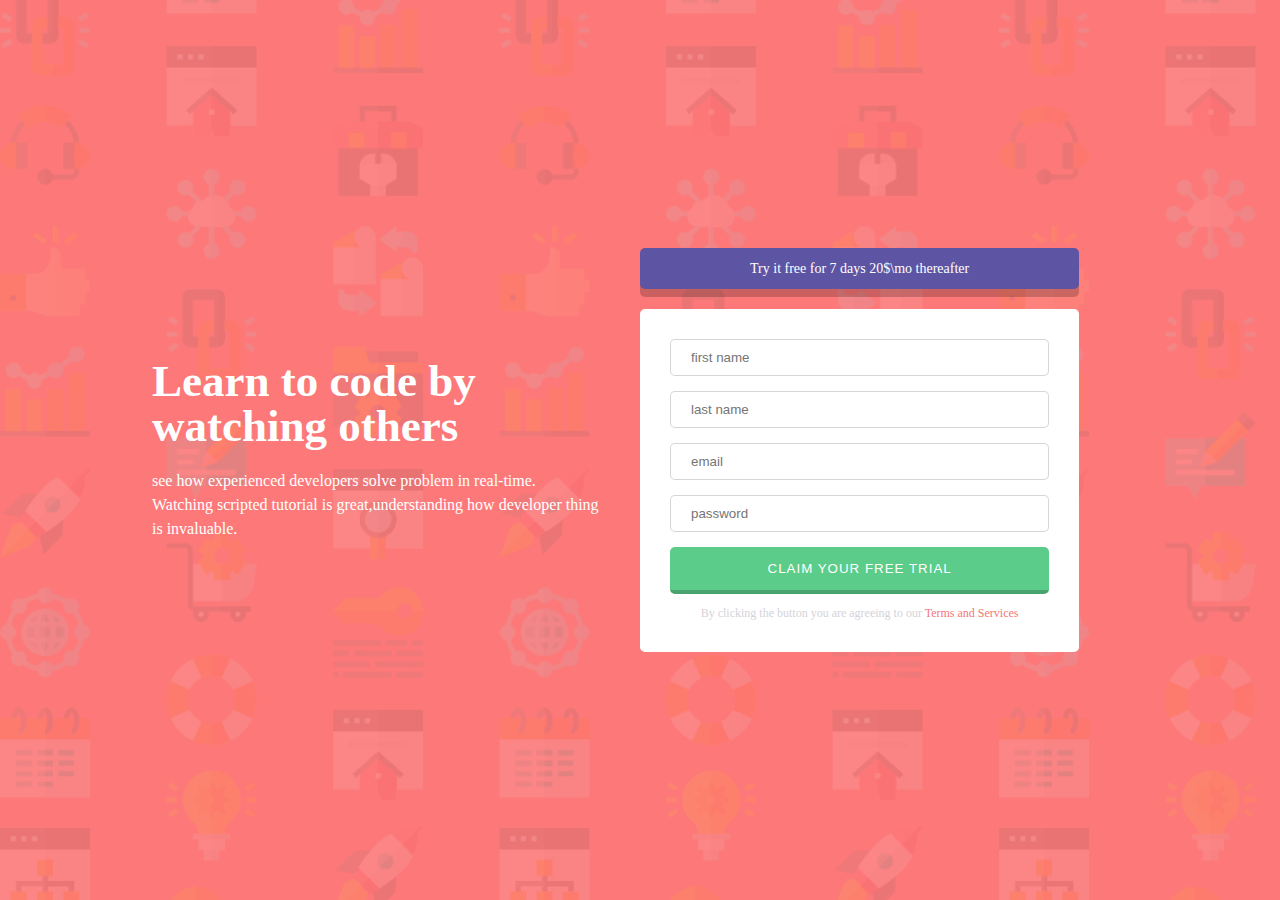
<file: block-BHaaci/index.html>
<!DOCTYPE html>
<html lang="en">
  <head>
    <meta charset="UTF-8" />
    <title>Building Html Forms A-01</title>
    <link rel="stylesheet" href="assets/stylesheet/style.css" />
  </head>
  <body>
    <main>
      <section class="container">
        <div class="flex">
          <div class="col-1 intro-text">
            <h1>Learn to code by watching others</h1>
            <p>
              see how experienced developers solve problem in real-time.
              Watching scripted tutorial is great,understanding how developer
              thing is invaluable.
            </p>
          </div>
          <div class="col-1">
            <a href="#"
              ><strong>Try it free for 7 days</strong> 20$\mo thereafter</a
            >
            <div class="form">
              <form>
                <input
                  class="input"
                  type="text"
                  name="username"
                  placeholder="first name"
                />
                <input
                  class="input"
                  type="text"
                  name="lastname"
                  placeholder="last name"
                />
                <input
                  class="input"
                  type="email"
                  name="email"
                  placeholder="email"
                />
                <input
                  class="input"
                  type="password"
                  name="password"
                  placeholder="password"
                />
                <button>Claim your free trial</button>
              </form>
              <h3>
                By clicking the button you are agreeing to our
                <span>Terms and Services</span>
              </h3>
            </div>
          </div>
        </div>
      </section>
    </main>
  </body>
</html>
</file>
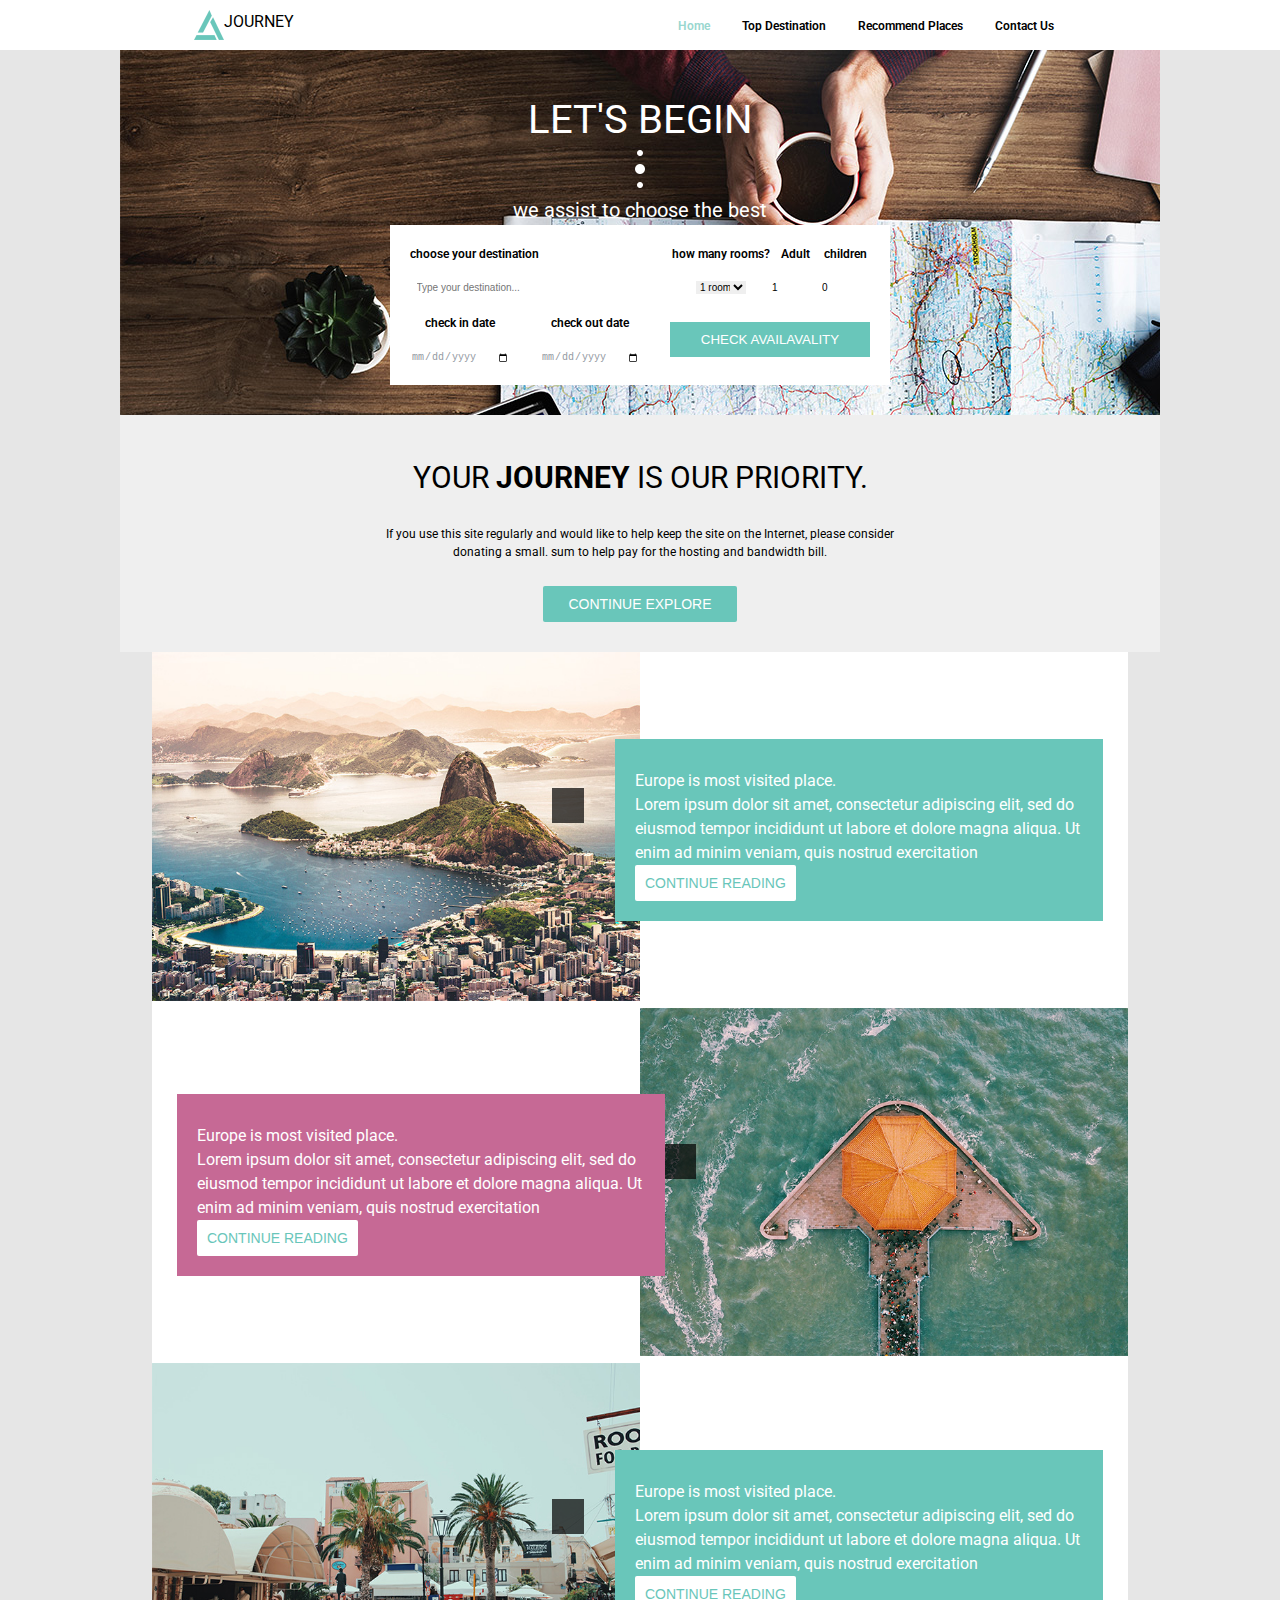
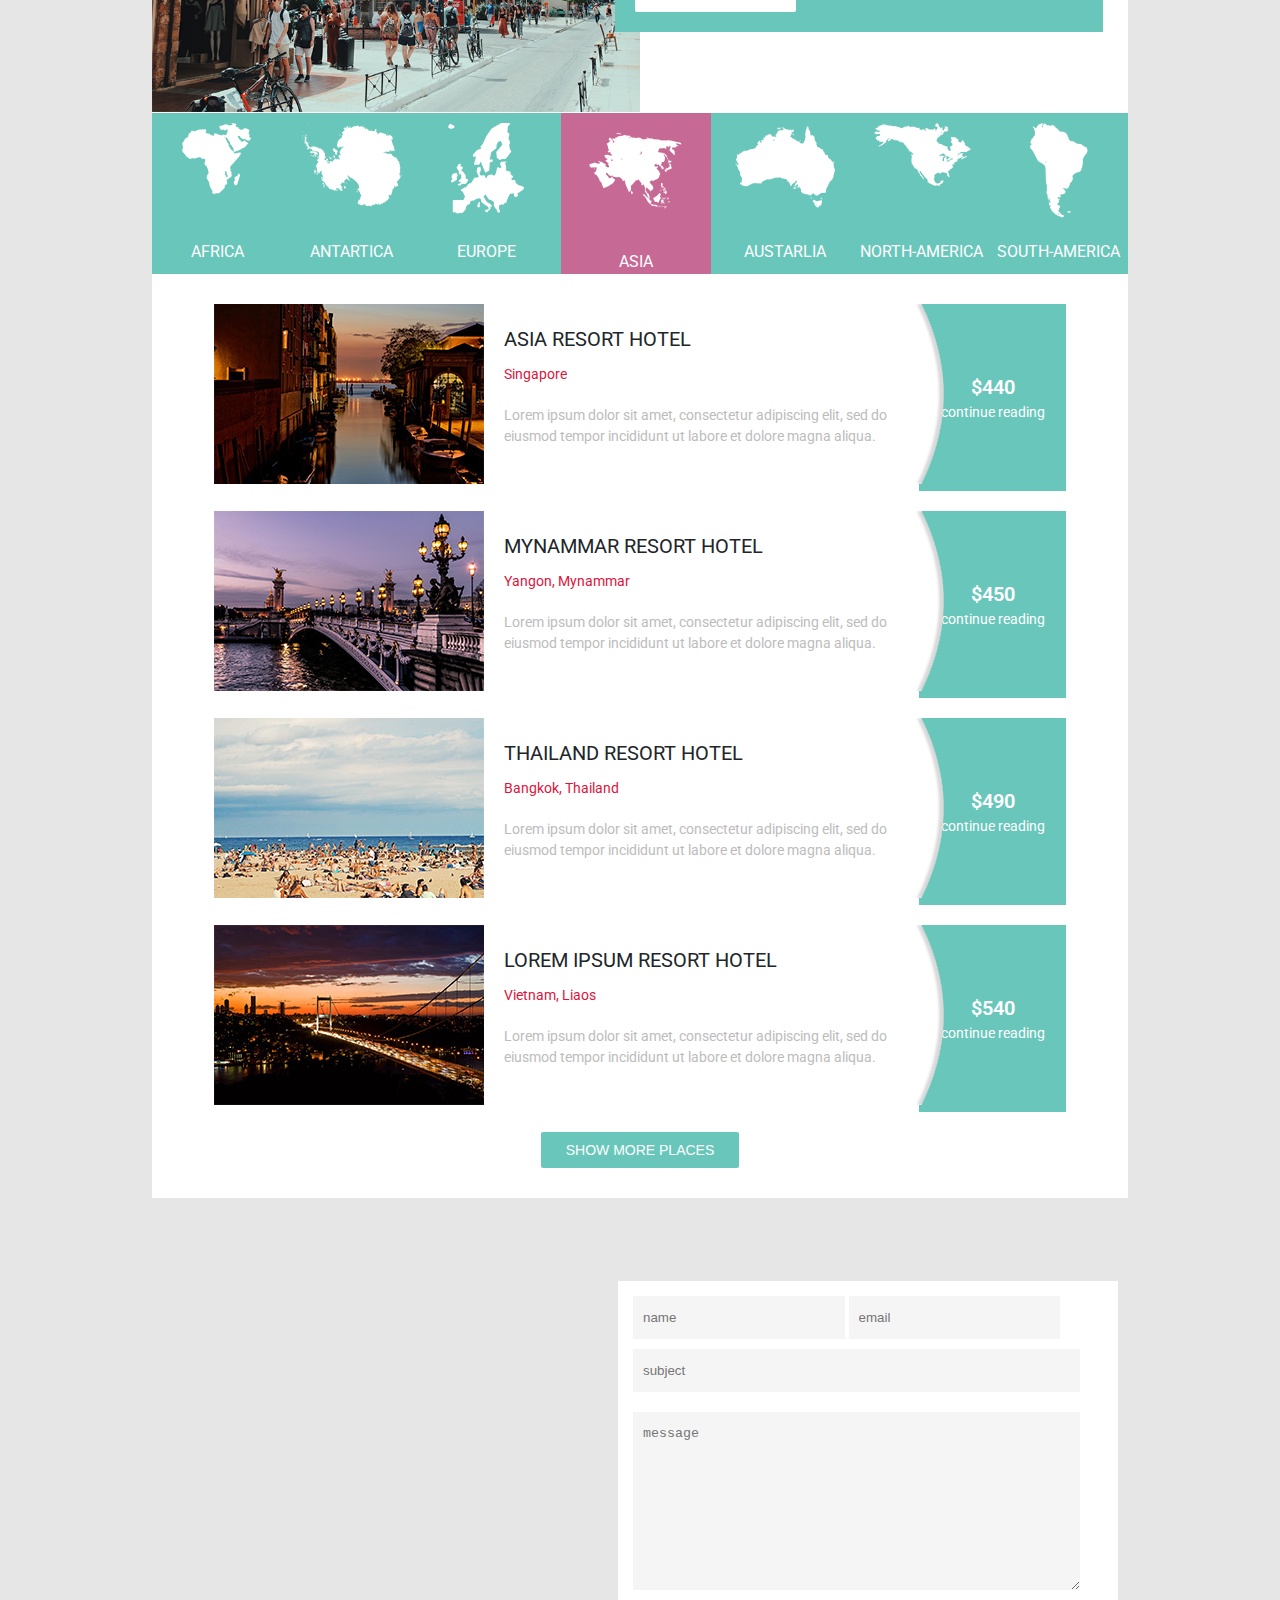
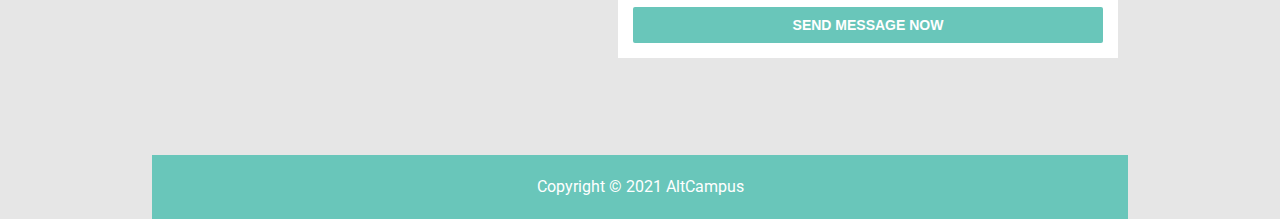
<file: block-BHaacj/index.html>
<!DOCTYPE html>
<html lang="en">
  <head>
    <meta charset="UTF-8" />
    <title>Html forms A-02</title>
    <link
      href="https://fonts.googleapis.com/css2?family=Roboto:wght@400;700&display=swap"
      rel="stylesheet"
    />
    <link
      rel="stylesheet"
      href="https://use.fontawesome.com/releases/v5.15.3/css/all.css"
      integrity="sha384-SZXxX4whJ79/gErwcOYf+zWLeJdY/qpuqC4cAa9rOGUstPomtqpuNWT9wdPEn2fk"
      crossorigin="anonymous"
    />
    <link rel="stylesheet" href="assets/stylesheet/style.css" />
  </head>
  <body>
    <header class="header">
      <div class="container">
        <div class="flex">
          <div class="flex-around">
            <img class="header-logo" src="assets/logo.png" alt="logo" />
            <h1>journey</h1>
          </div>
          <nav class="nav">
            <ul class="flex-around">
              <li><a class="green" href="#">Home</a></li>
              <li><a href="#">Top Destination</a></li>
              <li><a href="#">Recommend Places</a></li>
              <li><a href="#">Contact Us</a></li>
            </ul>
          </nav>
        </div>
      </div>
    </header>
    <main>
      <section class="container section1">
        <h2 class="lets">LET'S BEGIN</h2>
        <img src="assets/dots-3.png" alt="dot" />
        <h3 class="header-text">we assist to choose the best</h3>
        <i class="fas fa-arrow-alt-circle-down icon1"></i>
        <div class="banner-card">
          <div class="flex">
            <div>
              <h3 class="card-text">choose your destination</h3>
              <input
                class="input-destination"
                type="text"
                name="destination"
                placeholder="Type your destination..."
              />
            </div>
            <div class="flex">
              <div>
                <h3 class="card-text">how many rooms?</h3>
                <select name="room" class="input-age">
                  <option checked>1 room</option>
                  <option>2 room</option>
                  <option>3 room</option>
                  <option>4 room</option>
                </select>
              </div>
              <div>
                <h3 class="card-text">Adult</h3>
                <input class="input-age" type="number" value="1" />
              </div>
              <div>
                <h3 class="card-text">children</h3>
                <input class="input-age" type="number" value="0" />
              </div>
            </div>
          </div>
          <div class="flex">
            <div>
              <h3 class="card-text">check in date</h3>
              <input
                class="input-age1"
                type="date"
                placeholder="check in"
                name="check in"
              />
            </div>
            <div>
              <h3 class="card-text">check out date</h3>
              <input
                class="input-age1"
                type="date"
                placeholder="check out"
                name="check in"
                value="check in"
              />
            </div>
            <div>
              <button class="banner-btn">check availavality</button>
            </div>
          </div>
        </div>
      </section>
      <!--section 2-->
      <section class="container section2">
        <h2 class="banner-text">
          your <strong>journey</strong> is our priority.
        </h2>
        <p class="para-center">
          If you use this site regularly and would like to help keep the site on
          the Internet, please consider donating a small. sum to help pay for
          the hosting and bandwidth bill.
        </p>
        <button class="btn"><a href="#">continue explore</a></button>
      </section>
      <!-- section3-->
      <section class="container">
        <div class="flex-align">
          <div class="col-1 relative">
            <img class="image" src="assets/tm-img-01.jpg" alt="team-01" />
            <div class="absolute">
              <i class="fas fa-arrow-alt-circle-left icon"></i>
              <i class="fas fa-arrow-alt-circle-right icon"></i>
            </div>
          </div>
          <div class="col-1 team-01">
            <h3>Europe is most visited place.</h3>
            <p>
              Lorem ipsum dolor sit amet, consectetur adipiscing elit, sed do
              eiusmod tempor incididunt ut labore et dolore magna aliqua. Ut
              enim ad minim veniam, quis nostrud exercitation
            </p>
            <button class="btn btn-1"><a href="#">continue reading</a></button>
          </div>
        </div>
        <div class="flex-align">
          <div class="col-1 team-02">
            <h3>Europe is most visited place.</h3>
            <p>
              Lorem ipsum dolor sit amet, consectetur adipiscing elit, sed do
              eiusmod tempor incididunt ut labore et dolore magna aliqua. Ut
              enim ad minim veniam, quis nostrud exercitation
            </p>
            <button class="btn btn-1"><a href="#">continue reading</a></button>
          </div>
          <div class="col-1 relative">
            <img class="image" src="assets/tm-img-02.jpg" alt="team-02" />
            <div class="absolute-icon">
              <i class="fas fa-arrow-alt-circle-left icon"></i>
              <i class="fas fa-arrow-alt-circle-right icon"></i>
            </div>
          </div>
        </div>
        <div class="flex-align">
          <div class="col-1 relative">
            <img class="image" src="assets/tm-img-03.jpg" alt="team-03" />
            <div class="absolute">
              <i class="fas fa-arrow-alt-circle-left icon"></i>
              <i class="fas fa-arrow-alt-circle-right icon"></i>
            </div>
          </div>
          <div class="col-1 team-01">
            <h3>Europe is most visited place.</h3>
            <p>
              Lorem ipsum dolor sit amet, consectetur adipiscing elit, sed do
              eiusmod tempor incididunt ut labore et dolore magna aliqua. Ut
              enim ad minim veniam, quis nostrud exercitation
            </p>
            <button class="btn btn-1"><a href="#">continue reading</a></button>
          </div>
        </div>
      </section>
      <!--map image-->
      <section class="container">
        <div class="bg-map flex-around">
          <div>
            <img class="img-map" src="assets/africa.png" alt="africa" />
            <h4>africa</h4>
          </div>
          <div>
            <img class="img-map" src="assets/antartica.png" alt="antartica" />
            <h4>antartica</h4>
          </div>
          <div>
            <img class="img-map" src="assets/europe.png" alt="antartica" />
            <h4>europe</h4>
          </div>
          <div class="bg-asia">
            <img class="img-map" src="assets/asia.png" alt="asia" />
            <h4>asia</h4>
          </div>
          <div>
            <img class="img-map" src="assets/australia.png" alt="austarlia" />
            <h4>austarlia</h4>
          </div>
          <div>
            <img
              class="img-map"
              src="assets/north-america.png"
              alt="north-america"
            />
            <h4>north-america</h4>
          </div>
          <div>
            <img
              class="img-map"
              src="assets/south-america.png"
              alt="south-america"
            />
            <h4>south-america</h4>
          </div>
        </div>
      </section>
      <section class="container">
        <article class="article">
          <div class="flex-around card-padding">
            <div>
              <img src="assets/tm-img-04.jpg" alt="team-04" />
            </div>
            <div class="team-card">
              <h3 class="text">Asia resort hotel</h3>
              <h6 class="sub-text">Singapore</h6>
              <p class="para-text">
                Lorem ipsum dolor sit amet, consectetur adipiscing elit, sed do
                eiusmod tempor incididunt ut labore et dolore magna aliqua.
              </p>
            </div>
            <div class="flex-container">
              <h3 class="dollor">$440</h3>
              <h6>continue reading</h6>
              <div class="curve">
                <img src="assets/button-curve.png" alt="button-curve" />
              </div>
            </div>
          </div>
          <div class="flex-around card-padding">
            <div>
              <img src="assets/tm-img-05.jpg" alt="team-04" />
            </div>
            <div class="team-card">
              <h3 class="text">Mynammar resort hotel</h3>
              <h6 class="sub-text">Yangon, Mynammar</h6>
              <p class="para-text">
                Lorem ipsum dolor sit amet, consectetur adipiscing elit, sed do
                eiusmod tempor incididunt ut labore et dolore magna aliqua.
              </p>
            </div>

            <div class="flex-container">
              <h3 class="dollor">$450</h3>
              <h6>continue reading</h6>
              <div class="curve">
                <img src="assets/button-curve.png" alt="button-curve" />
              </div>
            </div>
          </div>
          <div class="flex-around card-padding">
            <div>
              <img src="assets/tm-img-06.jpg" alt="team-04" />
            </div>
            <div class="team-card">
              <h3 class="text">Thailand resort hotel</h3>
              <h6 class="sub-text">Bangkok, Thailand</h6>
              <p class="para-text">
                Lorem ipsum dolor sit amet, consectetur adipiscing elit, sed do
                eiusmod tempor incididunt ut labore et dolore magna aliqua.
              </p>
            </div>

            <div class="flex-container">
              <h3 class="dollor">$490</h3>
              <h6>continue reading</h6>
              <div class="curve">
                <img src="assets/button-curve.png" alt="button-curve" />
              </div>
            </div>
          </div>
          <div class="flex-around card-padding">
            <div>
              <img src="assets/tm-img-07.jpg" alt="team-04" />
            </div>
            <div class="team-card">
              <h3 class="text">Lorem Ipsum resort hotel</h3>
              <h6 class="sub-text">Vietnam, Liaos</h6>
              <p class="para-text">
                Lorem ipsum dolor sit amet, consectetur adipiscing elit, sed do
                eiusmod tempor incididunt ut labore et dolore magna aliqua.
              </p>
            </div>

            <div class="flex-container">
              <h3 class="dollor">$540</h3>
              <h6>continue reading</h6>
              <div class="curve">
                <img src="assets/button-curve.png" alt="button-curve" />
              </div>
            </div>
          </div>
          <div class="btn-3">
            <button class="btn"><a href="#">show more places</a></button>
          </div>
        </article>
      </section>
      <!--map section-->
      <section class="container">
        <div class="relative">
          <iframe
            src="https://www.google.com/maps/embed?pb=!1m18!1m12!1m3!1d3672.081572847004!2d72.54126611434431!3d23.020776922173326!2m3!1f0!2f0!3f0!3m2!1i1024!2i768!4f13.1!3m3!1m2!1s0x395e84ddf2db7d7b%3A0xaec102098314e216!2s2%2C%20Pramukh%20Swami%20Maharaj%20Marg%2C%20Patel%20Colony%2C%20Ambawadi%2C%20Ahmedabad%2C%20Gujarat%20380015!5e0!3m2!1sen!2sin!4v1622452567770!5m2!1sen!2sin"
            width="100%"
            height="550"
            style="border: 0"
            allowfullscreen=""
            loading="lazy"
          ></iframe>
          <div class="contact-card">
            <input
              class="form-control"
              type="text"
              name="name"
              placeholder="name"
            />
            <input
              class="form-control"
              type="email"
              name="email"
              placeholder="email"
            />
            <input
              class="form-control text-control"
              type="text"
              name="subject"
              placeholder="subject"
            />
            <textarea
              class="form-control text-control"
              rows="10"
              placeholder="message"
            ></textarea>
            <button class="btn-5">Send Message Now</button>
          </div>
        </div>
      </section>
      <footer class="container">
        <div class="footer">
          <h4>Copyright &copy; 2021 AltCampus</h4>
        </div>
      </footer>
    </main>
  </body>
</html>
</file>
<file: block-BHaaci/assets/stylesheet/style.css>
/* http://meyerweb.com/eric/tools/css/reset/ 
   v2.0 | 20110126
   License: none (public domain)
*/

html,
body,
div,
span,
applet,
object,
iframe,
h1,
h2,
h3,
h4,
h5,
h6,
p,
blockquote,
pre,
a,
abbr,
acronym,
address,
big,
cite,
code,
del,
dfn,
em,
img,
ins,
kbd,
q,
s,
samp,
small,
strike,
strong,
sub,
sup,
tt,
var,
b,
u,
i,
center,
dl,
dt,
dd,
ol,
ul,
li,
fieldset,
form,
label,
legend,
table,
caption,
tbody,
tfoot,
thead,
tr,
th,
td,
article,
aside,
canvas,
details,
embed,
figure,
figcaption,
footer,
header,
hgroup,
menu,
nav,
output,
ruby,
section,
summary,
time,
mark,
audio,
video {
  margin: 0;
  padding: 0;
  border: 0;
  font-size: 100%;
  font: inherit;
  vertical-align: baseline;
}
/* HTML5 display-role reset for older browsers */
article,
aside,
details,
figcaption,
figure,
footer,
header,
hgroup,
menu,
nav,
section {
  display: block;
}
body {
  line-height: 1;
}
ol,
ul {
  list-style: none;
}
blockquote,
q {
  quotes: none;
}
blockquote:before,
blockquote:after,
q:before,
q:after {
  content: "";
  content: none;
}
table {
  border-collapse: collapse;
  border-spacing: 0;
}
/* custom css */
body {
  font-size: 16px;
  line-height: 1.5;
  color: white;
}
*,
*::before,
*::after {
  box-sizing: border-box;
}
.flex {
  display: flex;
  justify-content: space-around;
  align-items: center;
}
.col-1 {
  flex: 0 1 50%;
}
main {
  background: url("../bg-intro-desktop.png") no-repeat,
    linear-gradient(#fd7979, #fd7979);
  background-size: cover;
  height: 100vh;
  display: flex;
  justify-content: center;
  align-items: center;
}
.container {
  max-width: 1040px;
  margin: 0 auto;
  padding: 0px 32px;
}
.intro-text {
  padding-right: 40px;
}
h1 {
  font-size: 45px;
  font-weight: 700;
  line-height: 1;
  margin-bottom: 20px;
}
.form {
  background-color: white;
  color: black;
  max-width: 90%;
  padding: 30px 30px;
  border-radius: 5px;
}
.input {
  width: 100%;
  padding: 10px 20px;
  margin-bottom: 15px;
  outline: 0;
  border-radius: 5px;
  border: 1px solid #cccc;
}
button {
  width: 100%;
  background-color: #5bcc8a;
  text-transform: uppercase;
  color: white;
  padding: 14px 0;
  border-radius: 5px;
  border: 0;
  margin-bottom: 10px;
  border-bottom: 4px solid rgba(0, 0, 0, 0.2);
  letter-spacing: 1px;
}
a {
  background-color: #5d54a3;
  max-width: 90%;
  display: block;
  margin-bottom: 20px;
  text-align: center;
  font-size: 14px;
  padding: 10px 0;
  border-radius: 5px;
  text-decoration: none;
  color: white;
  box-shadow: 0 8px 0px rgba(0, 0, 0, 0.2);
}
h3 {
  font-size: 12px;
  color: #d4d3da;
  text-align: center;
}
span {
  color: #f47778;
}
.input:focus {
  border-color: #5d54a3;
}
</file>
<file: block-BHaacj/assets/stylesheet/style.css>
/* http://meyerweb.com/eric/tools/css/reset/ 
   v2.0 | 20110126
   License: none (public domain)
*/

html,
body,
div,
span,
applet,
object,
iframe,
h1,
h2,
h3,
h4,
h5,
h6,
p,
blockquote,
pre,
a,
abbr,
acronym,
address,
big,
cite,
code,
del,
dfn,
em,
img,
ins,
kbd,
q,
s,
samp,
small,
strike,
strong,
sub,
sup,
tt,
var,
b,
u,
i,
center,
dl,
dt,
dd,
ol,
ul,
li,
fieldset,
form,
label,
legend,
table,
caption,
tbody,
tfoot,
thead,
tr,
th,
td,
article,
aside,
canvas,
details,
embed,
figure,
figcaption,
footer,
header,
hgroup,
menu,
nav,
output,
ruby,
section,
summary,
time,
mark,
audio,
video {
  margin: 0;
  padding: 0;
  border: 0;
  font-size: 100%;
  font: inherit;
  vertical-align: baseline;
}
/* HTML5 display-role reset for older browsers */
article,
aside,
details,
figcaption,
figure,
footer,
header,
hgroup,
menu,
nav,
section {
  display: block;
}
body {
  line-height: 1;
}
ol,
ul {
  list-style: none;
}
blockquote,
q {
  quotes: none;
}
blockquote:before,
blockquote:after,
q:before,
q:after {
  content: "";
  content: none;
}
table {
  border-collapse: collapse;
  border-spacing: 0;
}
/* custom css */
body {
  font-family: "Roboto", sans-serif;
  font-size: 16px;
  line-height: 1.5;
}
*,
*::before,
*::after {
  box-sizing: border-box;
}
.container {
  width: 1040px;
  margin: 0 auto;
  padding: 0 32px;
}
.flex {
  display: flex;
  justify-content: space-between;
  align-items: center;
}
.flex-around {
  display: flex;
  justify-content: space-between;
  padding: 0 42px;
}
.header-logo {
  height: 30px;
  width: 30px;
}
.header {
  padding: 10px 0;
}
.nav a {
  text-decoration: none;
  padding-right: 20px;
  color: black;
  font-size: 12px;
  font-weight: 600;
  margin-right: 12px;
}
.lets {
  font-size: 40px;
}
.header-text {
  font-size: 20px;
}
h1 {
  text-transform: uppercase;
}
nav .green {
  color: #99d7cf;
}

/* main */
main {
  background-color: #e6e6e6;
}
.section1 {
  background: url("../banner.jpg");
  text-align: center;
  padding: 40px 0 30px 0px;
  color: white;
}
.banner-card {
  width: 500px;
  margin: 0 auto;
  background-color: white;
  color: black;
  padding: 20px 20px;
  font-size: 12px;
}
.card-text {
  color: black;
  font-weight: 600;
  font-size: 12px;
  padding-bottom: 15px;
}
.input-age {
  width: 50px;
  border: 0;
  margin-bottom: 20px;
  outline: 0;
  font-size: 10px;
}
.input-destination {
  width: 120px;
  border: 0;
  margin-bottom: 20px;
  color: #9299a1;
  outline: 0;
  font-size: 10px;
}
.input-age1 {
  width: 100px;
  border: 0;
  color: #9299a1;
  outline: 0;
  font-size: 10px;
}
.banner-btn {
  width: 200px;
  background-color: #69c6ba;
  border: 0;
  color: white;
  text-transform: uppercase;
  padding: 10px 0;
}
.icon1 {
  font-size: 30px;
  color: #69c6ba;
  padding: 20px 0 40px 0;
}
/* section 2 */
.section2 {
  background-color: #efefef;
  text-align: center;
  padding: 40px 0 30px 0px;
  color: black;
}
.para-center {
  max-width: 600px;
  margin: 0 auto;
  font-size: 12px;
  padding: 25px;
}
.btn a {
  text-decoration: none;
  color: white;
  text-transform: uppercase;
  font-size: 14px;
}
.btn {
  background-color: #69c6ba;
  border: 0;
  padding: 10px 25px;
  border-radius: 2px;
}
.banner-text {
  text-transform: uppercase;
  font-size: 30px;
}
.banner-text strong {
  font-weight: 700;
}
/* section3 */
.flex-align {
  display: flex;
  align-items: center;
  background-color: white;
}
.col-1 {
  flex: 0 1 50%;
}
.image {
  width: 100%;
  object-fit: cover;
}
.team-01 {
  background-color: #69c6ba;
  padding: 30px 20px 20px 20px;
  color: white;
  margin-right: 25px;
  margin-left: -25px;
  z-index: 1;
}
.btn-1 {
  background-color: white;
  padding: 10px;
}
.btn-1 a {
  color: #69c6ba;
}
.icon {
  background-color: rgba(0, 0, 0, 0.7);
  padding: 8px;
  color: white;
}
.relative {
  position: relative;
}
.absolute {
  position: absolute;
  left: 82%;
  top: 40%;
}
/* 2nd image */
.absolute-icon {
  position: absolute;
  left: 5%;
  top: 40%;
}
.team-02 {
  background-color: #c66995;
  padding: 30px 20px 20px 20px;
  color: white;
  margin-right: -25px;
  margin-left: 25px;
  z-index: 1;
}
/*map */
.bg-map {
  background-color: #69c6ba;
  margin-top: -6px;
  padding: 0 8px 0 5px;
  color: white;
  text-transform: uppercase;
  text-align: center;
}
.bg-asia {
  background-color: #c66995;
  width: 150px;
  padding-top: 10px;
}
.img-map {
  padding: 10px;
}
/*section4 */
.flex-container {
  display: flex;
  flex-direction: column;
  justify-content: center;
  align-items: center;
  background-color: #69c6ba;
  width: 250px;
  position: relative;
  color: white;
  padding: 0 20px;
}
.team-card {
  background-color: white;
  padding: 20px 30px 0px 20px;
}
.curve {
  position: absolute;
  left: -8px;
}
.article {
  background-color: white;
  padding: 30px 20px;
}
h6 {
  font-size: 14px;
}
.text {
  color: #212529;
  text-transform: uppercase;
  font-size: 20px;
}
.para-text {
  font-size: 14px;
  color: #bdbcbc;
}
.sub-text {
  color: crimson;
  padding: 10px 0 20px 0;
}
.dollor {
  font-size: 20px;
  font-weight: 600;
}
.card-padding {
  margin-bottom: 20px;
}
.btn-3 {
  text-align: center;
}
.footer {
  background-color: #69c6ba;
  color: white;
  padding: 20px 0;
  text-align: center;
}
.contact-card {
  max-width: 500px;
  background-color: white;
  position: absolute;
  top: 15%;
  right: 10px;
  padding: 15px;
}
.btn-5 {
  width: 100%;
  background-color: #69c6ba;
  color: white;
  padding: 10px 0;
  border: 0;
  border-radius: 2px;
  text-transform: uppercase;
  font-size: 14px;
  font-weight: 600;
}
.form-control {
  width: 45%;
  background-color: #f5f5f5;
  color: #babec2;
  border: 0;
  padding: 14px 10px;
}
.text-control {
  width: 95%;
  margin: 10px 0;
}
</file>
